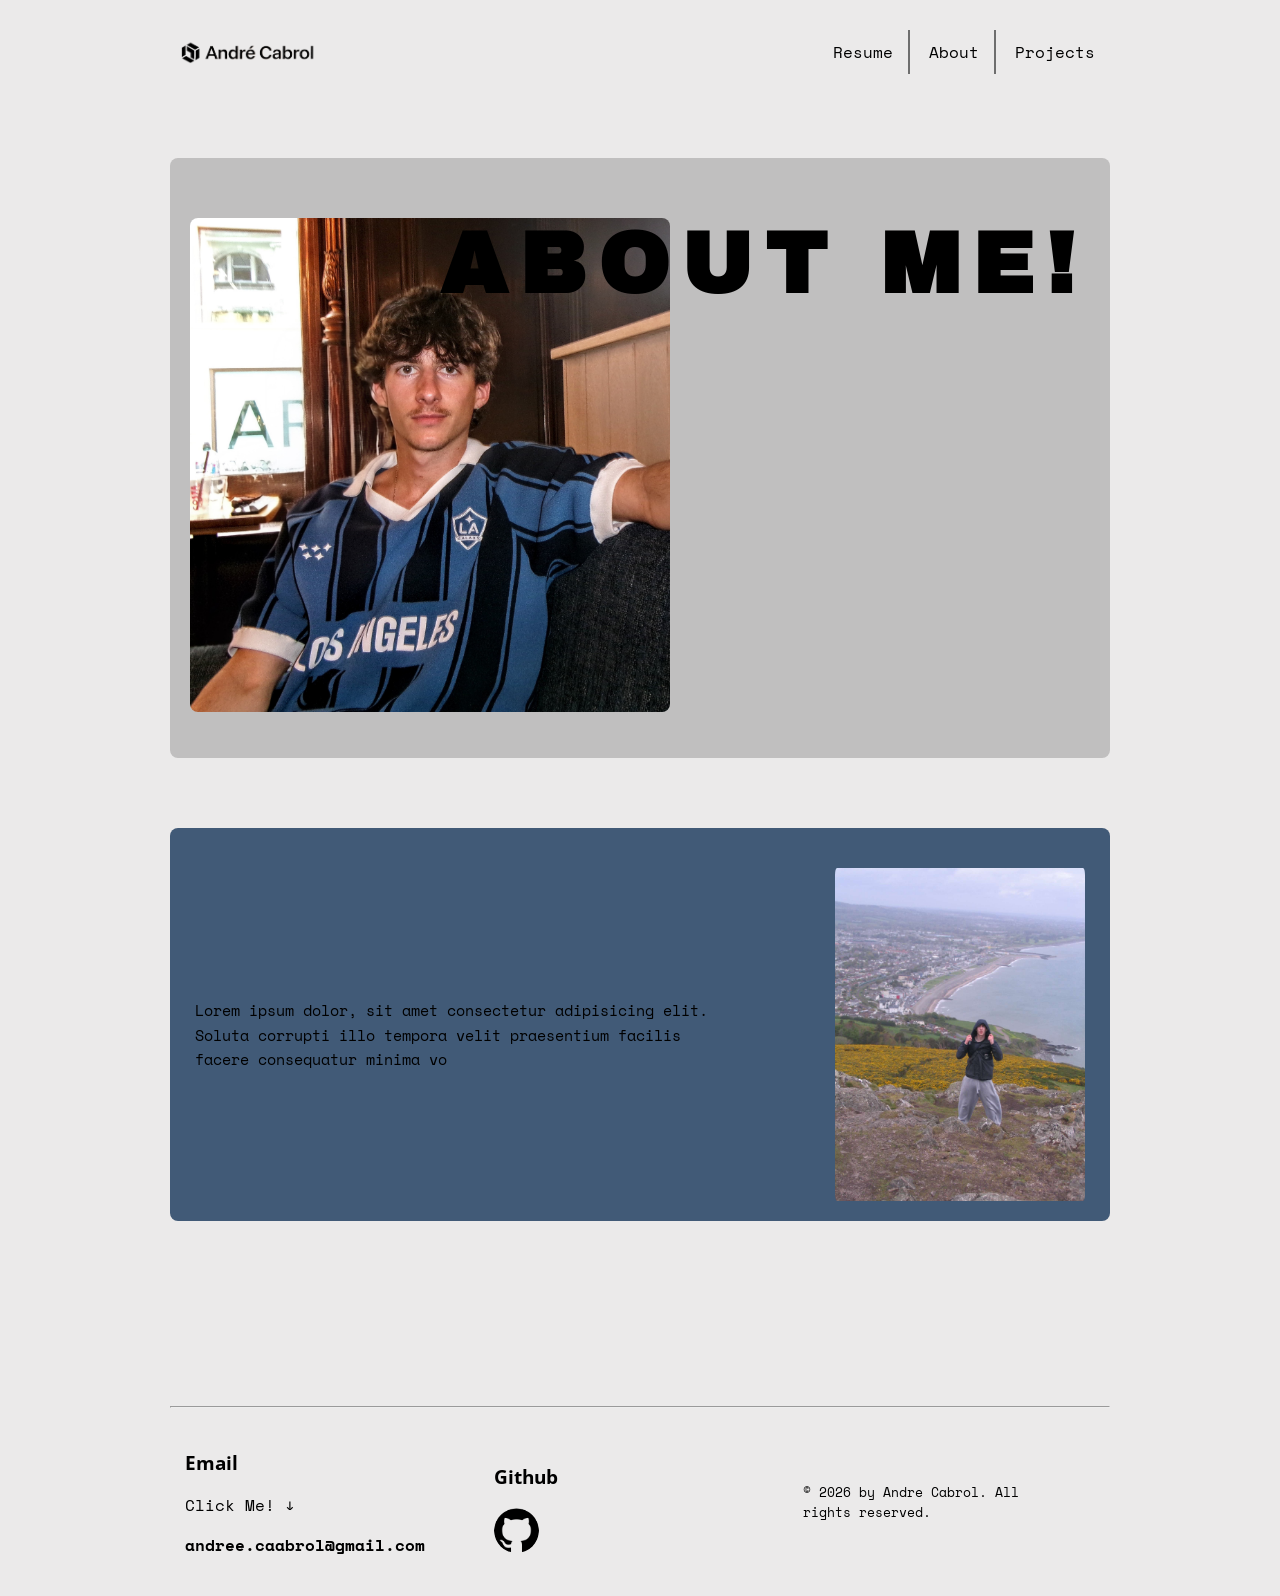
<file: MY-WEB-CV--main/MY_PROJECTS/My_Web_CV/about.html>
<!DOCTYPE html>
<html lang="en">

<head>
    <meta charset="UTF-8">
    <meta name="viewport" content="width=device-width, initial-scale=1.0">
    <title>About Me-Andre</title>
    <link rel="stylesheet" href="style.css">
    <link rel="preconnect" href="https://fonts.googleapis.com">
    <link rel="preconnect" href="https://fonts.gstatic.com" crossorigin>
    <link
        href="https://fonts.googleapis.com/css2?family=Abril+Fatface&family=Archivo+Black&family=Merriweather:ital,opsz,wght@0,18..144,300..900;1,18..144,300..900&family=Space+Mono:ital,wght@0,400;0,700;1,400;1,700&family=Work+Sans:ital,wght@0,100..900;1,100..900&display=swap"
        rel="stylesheet">
    <link
        href="https://fonts.googleapis.com/css2?family=Abril+Fatface&family=Archivo+Black&family=Merriweather:ital,opsz,wght@0,18..144,300..900;1,18..144,300..900&family=Open+Sans:ital,wght@0,300..800;1,300..800&family=Space+Mono:ital,wght@0,400;0,700;1,400;1,700&family=Work+Sans:ital,wght@0,100..900;1,100..900&display=swap"
        rel="stylesheet">

<body>
    <section class="navsection">
        <a href="home.html"> <img class="nameLogo nav-p" src="nameLogo.png" alt="André Cabrol"></a>
        <nav role="navigation" style="transition: all; transform: translateY(0px) translateX(0px);" class="navigation">


            <a href="Resume.html" class="nav-link nav-p" style="max-width: 1004px;">Resume</a>
            <a href="about.html" class="nav-link nav-p middle-link" style="max-width: 1004px;">About</a>

            <a href="projects.html" class="nav-link nav-p" style="max-width: 1004px;">Projects</a>



        </nav>

    </section>




    <div class="hero-about">
        <div class="about-hero-pt1">

            <h1 class="h1-about">About Me!</h1>


        </div>
        <div class="about-content">

            <img class="about-img" src="Aboutmepic.JPG" alt="About Andre photo">
            <p class="about-text">
            </p>

        </div>
    </div>
    <div class="hero-about2"></div>
    <div class="about-content2">


        <p class="about-text2">Lorem ipsum dolor, sit amet consectetur adipisicing elit. Soluta corrupti illo
            tempora velit
            praesentium
            facilis facere consequatur minima vo
        </p>
        <img src="ontop-mtn.jpg" class="about-img2" alt="andre on top of a mountain">

    </div>
    </div>
    <div class="space"></div>


    <footer>
        <div>
            <hr>
        </div>
        <div class="ft-content">

            <div class="ftbox">
                <h3 class="ft-h3">Email</h3>
                <p>Click Me! ↓</p>
                <p id="copyMe"><b>andree.caabrol@gmail.com</b></p>
                <span id="copyStatus" style="display:none; color: green; margin-left:8px;">
                    Copied!
                </span>

            </div>
            <div class="ftbox">
                <h3 class="ft-h3">Github</h3>
                <a href="" alt="Github link"><img src="github.png" class="ft-social" alt="github logo"></a>
            </div>
            <div class="ftbox">
                <p class="rights">&copy; 2026 by Andre Cabrol. All rights reserved.</p>
            </div>
        </div>



    </footer>

    <script>
        const p = document.getElementById("copyMe");
        const status = document.getElementById("copyStatus");

        p.addEventListener("click", async () => {
            const text = p.textContent;

            try {
                await navigator.clipboard.writeText(text);
                // show message
                status.style.display = "inline";
                status.textContent = "Copied!";
                // hide after 2 seconds
                setTimeout(() => {
                    status.style.display = "none";
                }, 2000);
            } catch (err) {
                console.error("Failed to copy:", err);
                status.style.display = "inline";
                status.style.color = "red";
                status.textContent = "Copy failed";
                setTimeout(() => {
                    status.style.display = "none";
                }, 2000);
            }
        });
    </script>
</body>

</html>
</file>
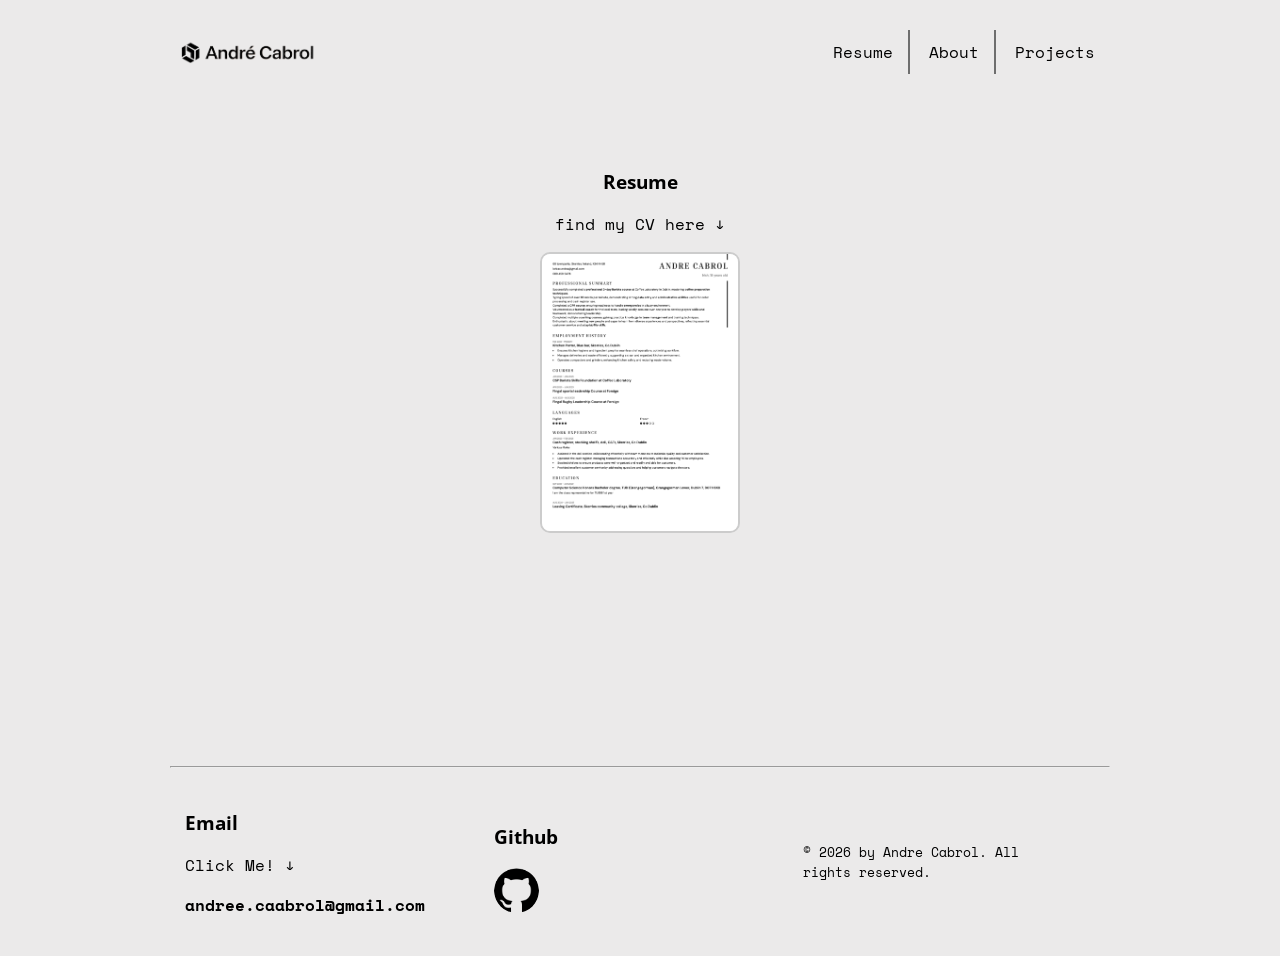
<file: MY-WEB-CV--main/MY_PROJECTS/My_Web_CV/Resume.html>
<!DOCTYPE html>
<html lang="en">

<head>
    <meta charset="UTF-8">
    <meta name="viewport" content="width=device-width, initial-scale=1.0">
    <title>Andre's Resume</title>
    <link rel="stylesheet" href="style.css">
    <link rel="preconnect" href="https://fonts.googleapis.com">
    <link rel="preconnect" href="https://fonts.gstatic.com" crossorigin>
    <link
        href="https://fonts.googleapis.com/css2?family=Abril+Fatface&family=Archivo+Black&family=Merriweather:ital,opsz,wght@0,18..144,300..900;1,18..144,300..900&family=Space+Mono:ital,wght@0,400;0,700;1,400;1,700&family=Work+Sans:ital,wght@0,100..900;1,100..900&display=swap"
        rel="stylesheet">
    <link
        href="https://fonts.googleapis.com/css2?family=Abril+Fatface&family=Archivo+Black&family=Merriweather:ital,opsz,wght@0,18..144,300..900;1,18..144,300..900&family=Open+Sans:ital,wght@0,300..800;1,300..800&family=Space+Mono:ital,wght@0,400;0,700;1,400;1,700&family=Work+Sans:ital,wght@0,100..900;1,100..900&display=swap"
        rel="stylesheet">

<body>
    <section class="navsection">
        <a href="home.html"> <img class="nameLogo nav-p" src="nameLogo.png" alt="André Cabrol"></a>
        <nav role="navigation" style="transition: all; transform: translateY(0px) translateX(0px);" class="navigation">


            <a href="Resume.html" class="nav-link nav-p" style="max-width: 1004px;">Resume</a>
            <a href="about.html" class="nav-link nav-p middle-link" style="max-width: 1004px;">About</a>

            <a href="projects.html" class="nav-link nav-p" style="max-width: 1004px;">Projects</a>



        </nav>
        <div class="coverpg">
            <div class="hero-res">
                <h3 class="">Resume</h3>
                <p>find my CV here ↓</p>
                <div>
                    <a href="Andre-Cabrol.pdf"><img class="cv" src="cv-cover.png" alt="CV link"></a>
                </div>
            </div>
        </div>

    </section>
    <div class="space-res"></div>
    <footer>
        <div>
            <hr>
        </div>
        <div class="ft-content">

            <div class="ftbox">
                <h3 class="ft-h3">Email</h3>
                <p>Click Me! ↓</p>
                <p id="copyMe"><b>andree.caabrol@gmail.com</b></p>
                <span id="copyStatus" style="display:none; color: green; margin-left:8px;">
                    Copied!
                </span>

            </div>
            <div class="ftbox">
                <h3 class="ft-h3">Github</h3>
                <a href="" alt="Github link"><img src="github.png" class="ft-social" alt="github logo"></a>
            </div>
            <div class="ftbox">
                <p class="rights">&copy; 2026 by Andre Cabrol. All rights reserved.</p>
            </div>
        </div>



    </footer>

    <script>
        const p = document.getElementById("copyMe");
        const status = document.getElementById("copyStatus");

        p.addEventListener("click", async () => {
            const text = p.textContent;

            try {
                await navigator.clipboard.writeText(text);
                // show message
                status.style.display = "inline";
                status.textContent = "Copied!";
                // hide after 2 seconds
                setTimeout(() => {
                    status.style.display = "none";
                }, 2000);
            } catch (err) {
                console.error("Failed to copy:", err);
                status.style.display = "inline";
                status.style.color = "red";
                status.textContent = "Copy failed";
                setTimeout(() => {
                    status.style.display = "none";
                }, 2000);
            }
        });
    </script>
</body>

</html>
</file>
<file: MY-WEB-CV--main/MY_PROJECTS/My_Web_CV/style.css>
/* elements */
 body {
     max-width: 940px;
     margin-left: auto;
     margin-right: auto;
     overflow: scroll;
     background-color: #ebeaea;

 }

 h1 {
     font-family: "Archivo Black";
     z-index: 1;
     position: absolute;
     padding-top: 20px;

 }

 h2 {
     z-index: 1;
     font-family: "work sans";
 }

 h3 {
     font-family: "open sans";
 }

 p,
 a {
     font-family: "space mono";

 }



 a {
     background-color: #0000;

     color: black;

 }

 * {
     box-sizing: border-box;

 }

 /* navbar */
 .navsection {
     padding-top: 32px;
     max-width: 940px;
     margin-left: auto;
     margin-right: auto;
     height: 150px;
 }

 .nameLogo {

     float: left;
     position: relative;
     text-decoration: none;
     width: 152px;
     height: 24px;
     padding-left: 10px;
 }

 .nav-p {
     text-align: center;

 }

 .nav-link {
     padding: 10px 15px;
     text-decoration: none;
     border-right: 2px solid #6e6e6e;
     /* Vertical line */


 }

 .nav-link:last-child {
     border-right: none;
 }

 .nav-link:hover {
     color: rgb(63, 137, 142);
     transition: transform 0.5s ea
 }



 .navigation {
     float: right;
     max-width: fit-content;
 }



 .mycontain {
     padding-top: 70px;
     padding-bottom: 96px;
 }

 /* hero of my main page! */
 .hero-andre {
     border-radius: 50%;
 }

 .hero-part1 {
     display: flex;
     text-align: right;
     gap: 1rem;
 }

 .hero-h2 {
     font-size: 50px;
 }

 .hero-h1 {
     font-size: 90px;
     font-weight: 800;
     /* line-height: 108px; */
 }

 .shine {
     width: 20%;
     margin-left: 58%;
     z-index: -1;
 }

 .hero-home-h3 {
     font-size: 30px;
 }

 .hero-p {
     font-size: 22px;
 }

 .hero-p-a {
     text-decoration: underline;
     transition: color 0.3s ease;
 }

 .hero-p-a:hover {
     color: rgb(63, 137, 142);
 }

 .hero-part2 {
     display: flex;
     align-items: center;
     gap: 2rem;
     /* flex-wrap: wrap; */
 }

 .hero-social img {
     width: 60px;
     border-radius: 50%;
     transition: transform 0.5s ease;
     position: relative;
 }


 .hero-social:hover {
     transform: translateX(5px);
 }

 /* .hero-social::after {
     content: attr(data-tooltip);
     position: absolute;
     bottom: 120%;
     left: 50%;
     transform: translateX(-50%);
     background: #333;
     color: white;
     padding: 5px 10px;
     border-radius: 4px;
     opacity: 0;
     transition: opacity 0.3s;
     white-space: nowrap;
     pointer-events: none;
 }

 .hero-social:hover::after {
     opacity: 1;
 } */

 /* footer */
 .ft-social {
     width: 45px;
     border-radius: 50%;
     transition: transform 0.5s ease;
 }

 .ft-content {
     display: flex;
     align-items: center;
     gap: 4em;
     padding: 15px;
 }

 .ftbox {
     width: 245px;
 }

 .ft-social:hover {
     transform: translateY(-5px);
 }

 .rights {
     font-size: small;
     font-weight: 100;
 }

 /* hero of my resume page! */
 .hero-res {
     align-items: center;
     text-align: center;
     padding: 110px 0;
 }

 .cv {
     width: 200px;
     border-radius: 10px;
     border: 2px solid #ccc;
     transition: box-shadow 0.3s ease, transform 0.5s ease;
 }

 .cv:hover {
     box-shadow:
         0 0 15px rgba(63, 137, 142, 0.6),
         0 0 30px rgba(0, 255, 255, 0.4),
         0 0 45px rgba(0, 255, 255, 0.2);
     transform: translateY(-5px);
 }

 /* hero of my projects page! */

 .constr-box {
     margin: 0;
     /* remove default margins */
     height: 100vh;
     /* full viewport height */
     display: flex;
     justify-content: center;
     /* horizontal center */
     align-items: center;
     /* vertical center */
 }


 .h3-constr {
     background-color: #ffa500;
     text-align: center;
     padding: 4px 8px;
     display: inline-block;
     border-radius: 5px;
     line-height: 1.2;

 }

 .under_construction {
     max-width: 150%;
     height: auto;
     object-fit: contain;
 }

 /* hero of my about me page */

 .hero-about {
     background-color: #c0bfbf;
     background-size: cover;
     background-position: center;
     background-repeat: no-repeat;

     height: 600px;
     border-radius: 8px;


 }

 .hero-about .about-content {
     padding: 20px 20px;
 }

 .about-img {
     width: 480px;
     border-radius: 8px;
 }

 .about-img2 {
     width: 300px;
     border-radius: 27px;

 }


 .about-text {
     font-size: 0.95rem;
     line-height: 1.6;
     color: #000000;
     width: 300px;

 }

 .about-hero-pt1 {
     display: flex;
     padding-top: 40px;
 }

 .about-content {
     flex: 0 0 45%;
     position: absolute;
     gap: 10rem;
     padding: 80px 0;
     display: flex;
     justify-content: center;
     align-items: center;
     gap: 4rem;
 }

 .h1-about {
     /* font-size: 90px; */
     font-weight: 800;
     font-size: 85px;
     /* big but responsive */
     letter-spacing: 0.15em;
     text-transform: uppercase;
     margin: 0 0 24px;
     padding-top: 20px;
     padding-left: 270px;
     color: #000000
 }

 .about-content2 {
     background-color: #415a77;
     border-radius: 8px;
     flex: 0 0 45%;
     position: absolute;
     gap: 10rem;
     padding-top: 20px;
     display: flex;
     justify-content: center;
     align-items: center;
     gap: 4rem;
     margin-top: 70px;
 }

 .about-content2 img {
     padding: 20px 25px;
 }

 .about-content2 p {
     padding: 20px 25px;
 }

 .about-text2 {
     font-size: 0.95rem;
     line-height: 1.6;
     color: #000000;
     max-width: 36rem;
     margin: 0 auto;
 }

 .space {
     padding: 320px;
 }

 .space-res {
     padding: 300px;
 }
</file>
